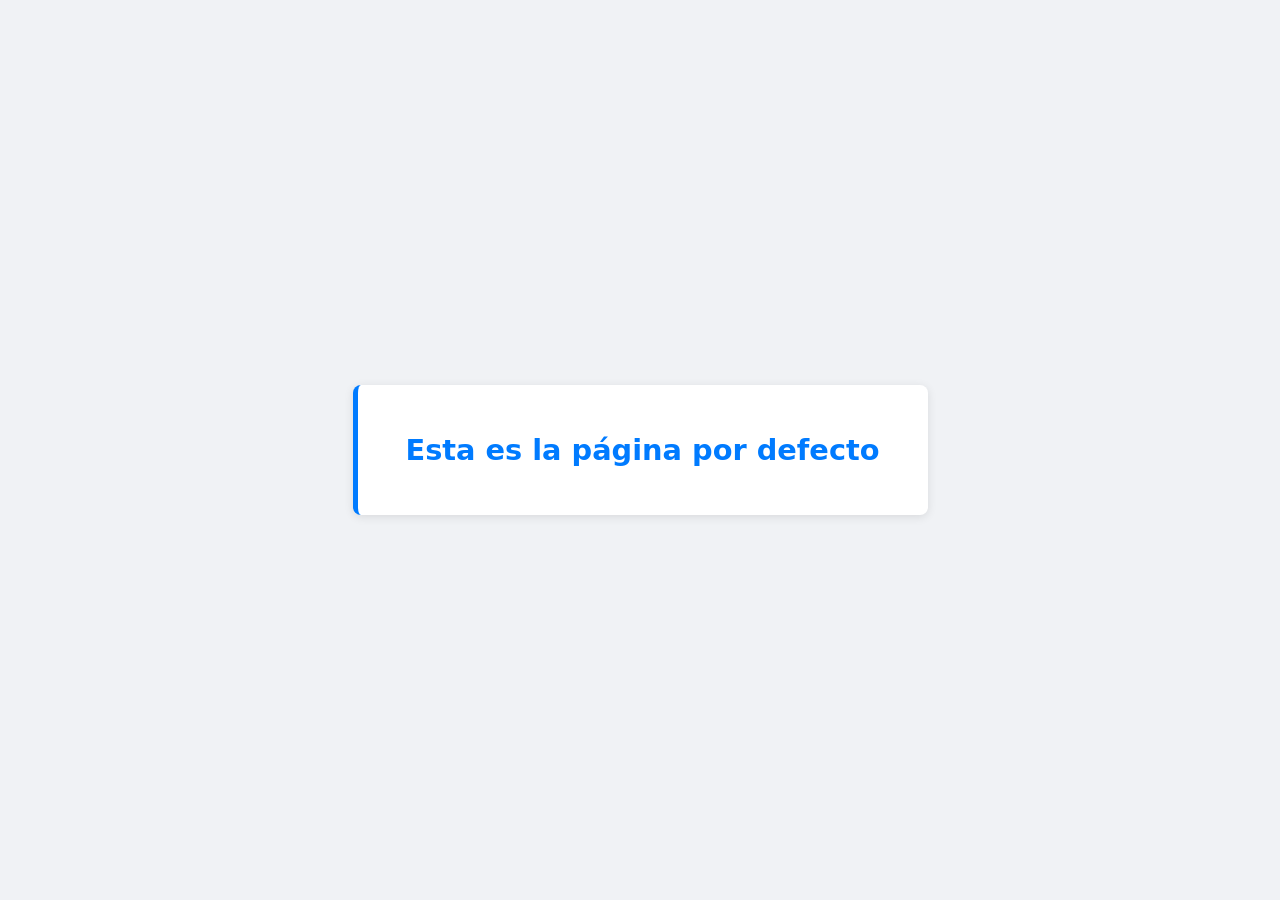
<file: practica1/www/default/index.html>
<!DOCTYPE html>
<html lang="es">
<head>
    <meta charset="UTF-8">
    <meta name="viewport" content="width=device-width, initial-scale=1.0">
    <title>Página por defecto</title>
    <style>
        body {
            font-family: system-ui, -apple-system, sans-serif;
            display: flex;
            justify-content: center;
            align-items: center;
            height: 100vh;
            margin: 0;
            background-color: #f0f2f5;
            color: #333;
        }
        .contenedor {
            text-align: center;
            padding: 3rem;
            background: white;
            border-radius: 8px;
            box-shadow: 0 2px 10px rgba(0,0,0,0.1);
            border-left: 5px solid #007bff;
        }
        h1 {
            color: #007bff;
            margin: 0;
            font-size: 1.8rem;
        }
    </style>
</head>
<body>
    <div class="contenedor">
        <h1>Esta es la página por defecto</h1>
    </div>
</body>
</html>
</file>
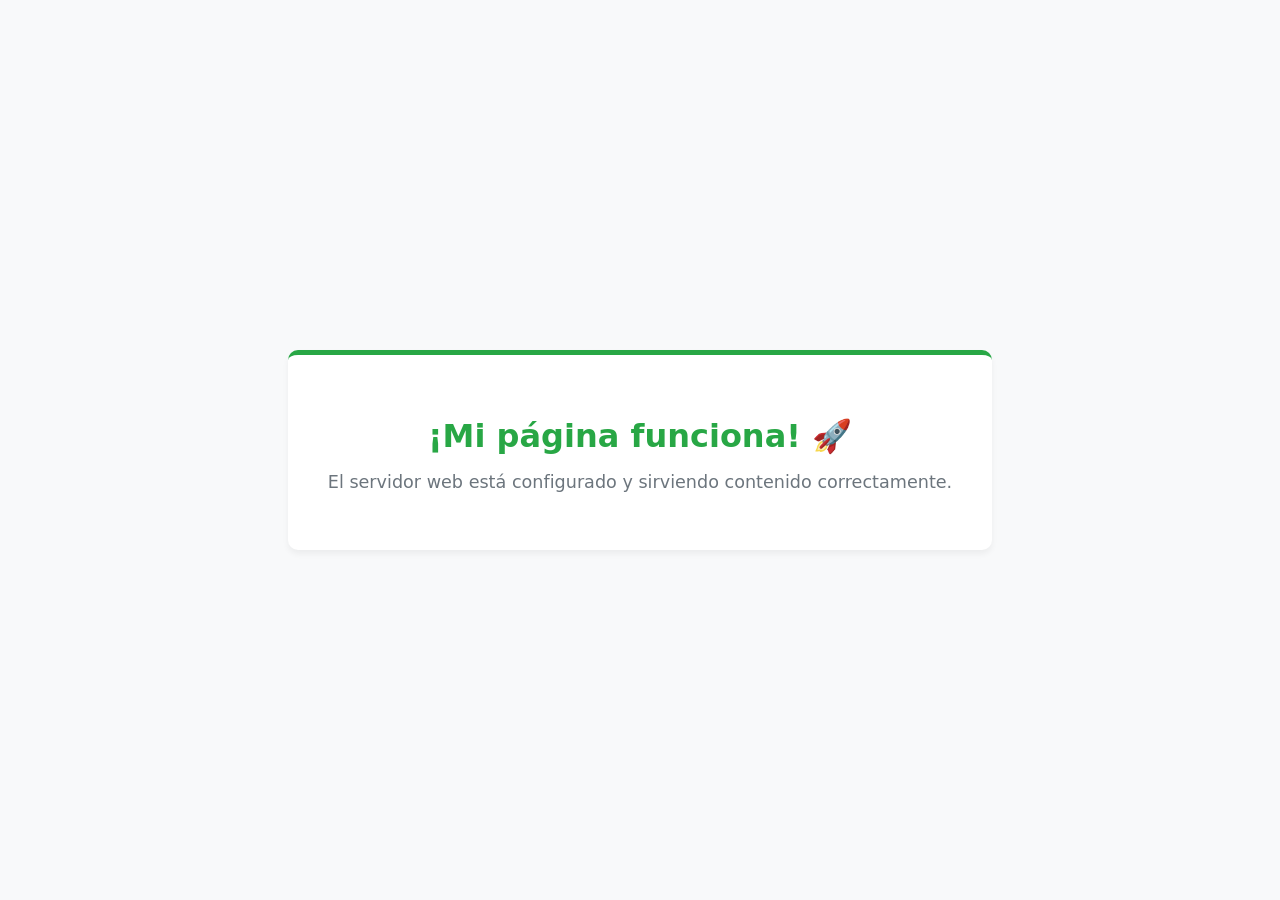
<file: practica1/www/nimbus1/index.html>
<!DOCTYPE html>
<html lang="es">
<head>
    <meta charset="UTF-8">
    <meta name="viewport" content="width=device-width, initial-scale=1.0">
    <title>Estado del Servidor</title>
    <style>
        body {
            font-family: system-ui, -apple-system, sans-serif;
            display: flex;
            justify-content: center;
            align-items: center;
            height: 100vh;
            margin: 0;
            background-color: #f8f9fa;
            color: #333;
        }
        .mensaje {
            text-align: center;
            padding: 2.5rem;
            background: white;
            border-radius: 10px;
            box-shadow: 0 4px 6px rgba(0,0,0,0.05);
            border-top: 5px solid #28a745;
        }
        h1 {
            color: #28a745;
            margin-bottom: 10px;
        }
        p {
            color: #6c757d;
            font-size: 1.1rem;
        }
    </style>
</head>
<body>
    <div class="mensaje">
        <h1>¡Mi página funciona! 🚀</h1>
        <p>El servidor web está configurado y sirviendo contenido correctamente.</p>
    </div>
</body>
</html>
</file>
